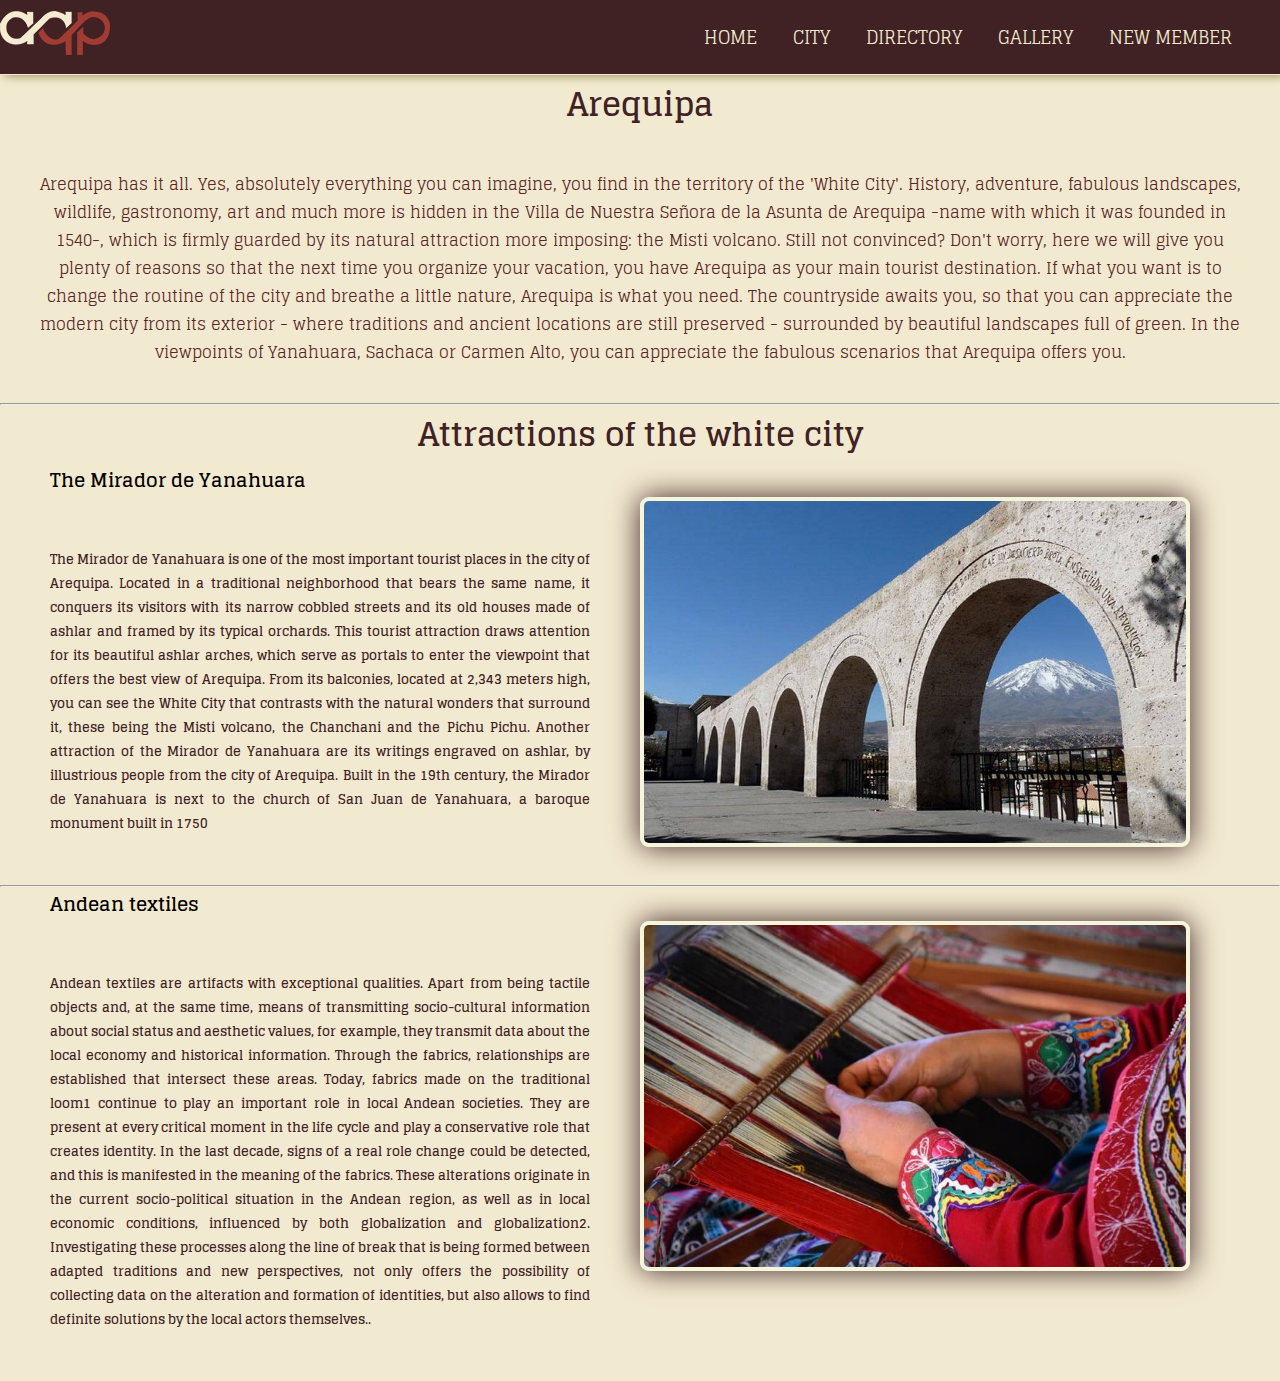
<file: city.html>
<!DOCTYPE html>
<html lang="en">

<head>
  <meta charset="UTF-8">
  <meta http-equiv="X-UA-Compatible" content="IE=edge">
  <meta name="viewport" content="width=device-width, initial-scale=1.0">
  <link rel="shortcut icon" href="/images/favicon.ico">
  <link href='https://fonts.googleapis.com/css2?family=Glegoo&display=swap' rel='stylesheet' type='text/css'>
  <link href="https://maxcdn.bootstrapcdn.com/font-awesome/4.6.3/css/font-awesome.min.css" rel="stylesheet"
    integrity="sha384-T8Gy5hrqNKT+hzMclPo118YTQO6cYprQmhrYwIiQ/3axmI1hQomh7Ud2hPOy8SP1" crossorigin="anonymous">
    <link rel="stylesheet" href="City/CSS/large.css">
  <title>City</title>

</head>

<body>
 <!--navigation------>
 <nav class="menu">
  <!--logo-->
  <picture>
    <img src="images/logo.png" alt="logo">
  </picture>
  <!--menu-->
  <ul class="menu_items">
    <li><a href="index.html" class="active">Home</a></li>
      <li><a href="city.html">City</a></li>
      <li><a href="directory.html">Directory</a></li>
      <li><a href="gallery.html">Gallery</a></li>
      <li><a href="membership.html">New Member</a></li>
    </ul>
  <span class="btn_menu">
    <i class="fa fa-bars"></i>
  </span>
</nav>

  </section>
  <div class="description">
    <h1>Arequipa</h1>
    <p>Arequipa has it all. Yes, absolutely everything you can imagine, you find in the territory of the 'White City'.
      History, adventure, fabulous landscapes, wildlife, gastronomy, art and much more is hidden in the Villa de Nuestra
      Señora de la Asunta de Arequipa -name with which it was founded in 1540-, which is firmly guarded by its natural
      attraction more imposing: the Misti volcano.


      Still not convinced? Don't worry, here we will give you plenty of reasons so that the next time you organize your
      vacation, you have Arequipa as your main tourist destination.


      If what you want is to change the routine of the city and breathe a little nature, Arequipa is what you need. The
      countryside awaits you, so that you can appreciate the modern city from its exterior - where traditions and
      ancient locations are still preserved - surrounded by beautiful landscapes full of green. In the viewpoints of
      Yanahuara, Sachaca or Carmen Alto, you can appreciate the fabulous scenarios that Arequipa offers you.</p>
  </div>
  <hr>
  <h1>Attractions of the white city</h1>
  <section3>
    <h3>The Mirador de Yanahuara</h3>
    <div id="target">
      <h5>The Mirador de Yanahuara is one of the most important tourist places in the city of Arequipa. Located in a
        traditional neighborhood that bears the same name, it conquers its visitors with its narrow cobbled streets and
        its old houses made of ashlar and framed by its typical orchards.

        This tourist attraction draws attention for its beautiful ashlar arches, which serve as portals to enter the
        viewpoint that offers the best view of Arequipa. From its balconies, located at 2,343 meters high, you can see
        the White City that contrasts with the natural wonders that surround it, these being the Misti volcano, the
        Chanchani and the Pichu Pichu.

        Another attraction of the Mirador de Yanahuara are its writings engraved on ashlar, by illustrious people from
        the city of Arequipa. Built in the 19th century, the Mirador de Yanahuara is next to the church of San Juan de
        Yanahuara, a baroque monument built in 1750</h5>
      <img loading="lazy" id="imgPersona" src="images/tiny/yanahuara.jpg" alt="Persona 1 Raul">
    </div>
    <hr>
    <h3>Andean textiles</h3>
    <div id="target">
      <h5>Andean textiles are artifacts with exceptional qualities. Apart from being tactile objects and, at the same
        time, means of transmitting socio-cultural information about social status and aesthetic values, for example,
        they transmit data about the local economy and historical information. Through the fabrics, relationships are
        established that intersect these areas. Today, fabrics made on the traditional loom1 continue to play an
        important role in local Andean societies. They are present at every critical moment in the life cycle and play a
        conservative role that creates identity. In the last decade, signs of a real role change could be detected, and
        this is manifested in the meaning of the fabrics. These alterations originate in the current socio-political
        situation in the Andean region, as well as in local economic conditions, influenced by both globalization and
        globalization2. Investigating these processes along the line of break that is being formed between adapted
        traditions and new perspectives, not only offers the possibility of collecting data on the alteration and
        formation of identities, but also allows to find definite solutions by the local actors themselves..</h5>
      <img loading="lazy" id="imgPersona" src="images/tiny/telar.jpg" alt="Persona 2 Gerardol">
    </div>
  <script defer src="City/JS/city.js"></script>
  <script defer src="City/JS/appciyy.js"></script>
</body>

</html>
</file>
<file: City/CSS/large.css>
@charset "utf-8";
*, *:before, *:after {
  margin: 0;
  padding: 0;
  outline: 0;
  box-sizing: border-box;
}
body {
  background-color: #F2EAD0;
  margin: 0px;
  padding: 0px;
  font-family: 'Glegoo', serif;;
}
/*resposnive menu*/
.menu {
  background-color: #402124;
  height: 75px;
  width: 100vw;
  display: flex;
  justify-content: space-between;
  align-items: center;
  border-bottom: 1px solid #F2EAD0;
  box-shadow: 5px 0 10px #8C7B46;
}
.menu_items {
  display: flex;
  list-style: none;
  margin-right: 30px;

}
.menu_items li {
  border-radius: 3px;
  margin:0 5px;
}

.menu_items li a {
  padding: 7px 13px;
  text-decoration: none;
  font-size: 18px;
  display:block;
  text-transform: uppercase;
  color: #F2EAD0;
  }

.menu_items li:hover, li :active {
  background-color:#A65656;
  transition: 4s;
}
.btn_menu {
  margin-right: 30px;
  font-size:25px;
  color: white;
  cursor: pointer;
  display: none;
}
ul.show {
  top: 65px;
}.btn {
  display: inline-block;
  width: 90px;
  height: 90px;
  background: #f1f1f1;
  margin: 10px;
  border-radius: 30%;
  box-shadow: 0 5px 15px -5px #00000070;
  color: #3498db;
  overflow: hidden;
  position: relative;
}
h3{
  position: relative;
  left:50px;
}


@media screen and (max-width: 952px) {
  .logo{
    font-size: 30px;
    padding-left: 35px;  
}
.menu_items li a {
  font-size: 16px;
}
}
@media screen and (max-width: 858px) {
  .menu {
    height: 65px;
  }
  .btn_menu {
    display: inline-flex;
  }
  .menu_items {
    position: fixed;width: 100vw;
    height: calc(100% - 65px);
    background: #402124;
    top: -100vh;
    text-align: center;
    transition: all .4s;
    flex-direction: column;
  }
  .menu_items li {
    margin: 30px 0 0 0;
    line-height: 30px;
  }
  .menu_items li:hover {
    background: none;
  }
  .menu_items li a {
    font-size: 20px;
    color: white;
    font-weight: bold;
  }
  .menu-items li a:hover {
    color: #402124;
  }
  .logo {
    font-size: 25px;
    padding-left: 35px;
  }
}
@media screen  and (max-width:858px) and (orientation: landscape) {
  .menu_items li {
    margin: 5px 0 0 0;
  }
  .menu_items  {
    overflow: scroll;
    height: calc(100% - 65px);
  }
}

/*section*/
section {
  width: 100%;
  height: 90vh;
  background-image: url("/City/images/arequipa.jpg");
  background-repeat: no-repeat;
  background-size: cover;
}
.weathersummary {
	background: #F2EAD0;
	border: 1px solid #402124;
	box-shadow: 0 0 30px #402124;
	opacity: .8;
	color: #402124;
	padding: .5rem;
	opacity: .8;
	border-radius: 10px;
	width:250px;
	height:380px;
	position: absolute;
	top: 100px;
	left: 150px;
}
.weathersummary p{
  font-size: 1.2rem;
}
   

#contact-section1 {
  display:grid;
  grid-template-columns: 1fr 1fr;
  text-align: center;
  margin-top: 0px;

}

/* icons*/
#section2.footer {
  position: relative;
  font-family: 'Glegoo', serif;
  padding: 5px;
}
.footer__content{
 padding: 25px;
 text-align: center;
 color: #F2EAD0;
 background-color: #402124;

}

.footer__heading{
  position: relative;
  
}
.footer__content p {
  font-size: 12px;
  font-weight: 100;
  padding: 10px 0px;
 }
ul.social__media{
  margin:0;
  padding: 0;
  display: inline-block;
  margin-top: 15px;
}
ul.social__media li{
 list-style-type:none;
 display:inline-block;
 margin-right: 15px;
}
ul.social__media li a{
  color: #402124;
  font-size: 20px;
}
ul.social__media li {

  text-align: center;
  height: 45px;
  width: 45px;
  border-radius: 50px;
  background-color: #8C7B46;
  line-height: 40px;
  border: 2px solid #545d5d;
  box-shadow: 0px 1px #F2EAD0;
  box-shadow: 0 2px 10px -1px rgba(0, 0, 0, 0.55), 0 0px 20px 0px rgba(0, 0, 0, 0.55);
}

ul.bus__list{
  padding: 0;
  margin: 0;
}

ul.bus__list li{
  list-style-type:none;
  margin-bottom: 5px;
}

a {
  color: #F2EAD0;}
  a-visited {color: white;}
a:hover {color: #A65656;}

/*home*/

.item-head {
  padding: .5em;
  height: auto;
  text-align: center;
  background: #592525;
  color: beige;
  border-radius: 9px;
}

h1 {
  font-size: 2rem;
  font-family: 'Glegoo', serif;
  color: #402124;
  text-align: center;
  padding: 0px;

}
.description p {
  margin: .3em;
  padding: 2em;
 color: #592525;
 text-align: center;
 font: 1.2em; 
 font-family: 'Glegoo', serif;
 }


h2 h3 h4{
  font-family: 'Glegoo', serif;
  color: #402124;
  text-align: center;
  margin: 20px;
 }

/*images of the city*/
#target {
    display:grid;
    grid-template-columns: 1fr 1fr;
    text-align:center;
    
 }
#imgPersona{
    width:550px;
	height:350px;
	border-radius:9px;
    box-shadow: 0 0 30px #402124;;
	border: 4px solid beige;
}
h5 {
    font-family: 'Glegoo', serif;
    font: 1.2em; 
    color: #402124;
    text-align: center;
    top: 300px;
    left:200px;
    padding: 10px;
    text-align: justify;
    margin:  40px;    

}
</file>
